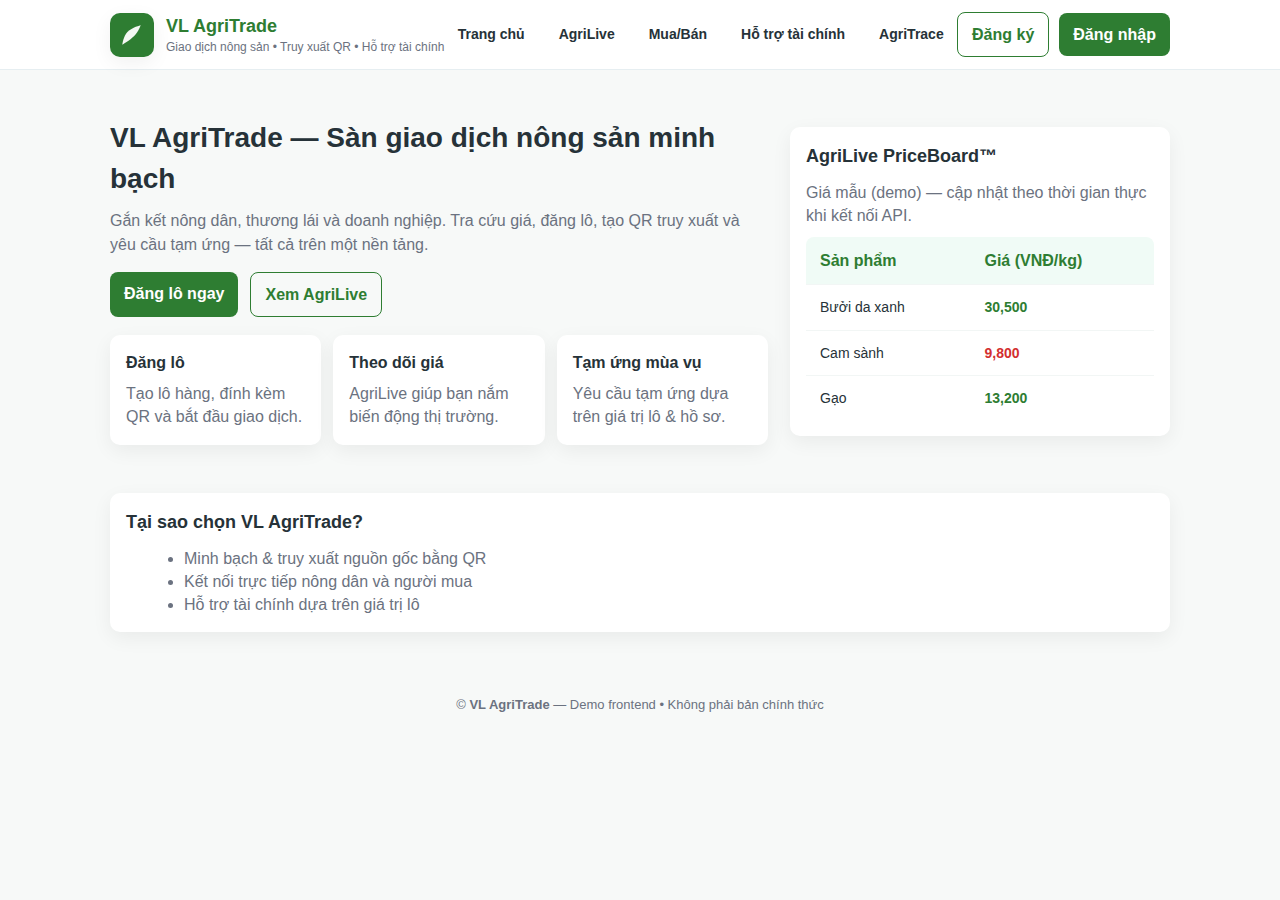
<file: vl agritrade/index.html>
<!-- index.html -->
<!doctype html>
<html lang="vi">
<head>
  <meta charset="utf-8" />
  <meta name="viewport" content="width=device-width,initial-scale=1" />
  <title>VL AgriTrade — Trang chủ</title>
  <link rel="icon" href="assets/logo.svg" type="image/svg+xml">
  <link rel="stylesheet" href="assets/styles.css">
</head>
<body>
  <header>
    <div class="nav">
      <div class="logo-wrap">
        <div class="logo-mark" aria-hidden="true">
          <!-- inline simplified SVG (keeps contrast) -->
          <svg viewBox="0 0 24 24" xmlns="http://www.w3.org/2000/svg"><path d="M3 21s7-4 11-8 6-10 6-10-8 2-12 6S3 21 3 21z" fill="#fff" opacity="0.95"/></svg>
        </div>
        <div>
          <div class="brand-title">VL AgriTrade</div>
          <div style="font-size:12px;color:var(--muted)">Giao dịch nông sản • Truy xuất QR • Hỗ trợ tài chính</div>
        </div>
      </div>

      <nav class="nav-links">
        <a href="index.html">Trang chủ</a>
        <a href="priceboard.html">AgriLive</a>
        <a href="marketplace.html">Mua/Bán</a>
        <a href="finance.html">Hỗ trợ tài chính</a>
        <a href="agritrace.html">AgriTrace</a>
      </nav>

      <div class="actions">
        <a class="btn secondary" href="register.html">Đăng ký</a>
        <a class="btn" href="login.html">Đăng nhập</a>
      </div>
    </div>
  </header>

  <main class="container">
    <section class="hero">
      <div>
        <h1>VL AgriTrade — Sàn giao dịch nông sản minh bạch</h1>
        <p>Gắn kết nông dân, thương lái và doanh nghiệp. Tra cứu giá, đăng lô, tạo QR truy xuất và yêu cầu tạm ứng — tất cả trên một nền tảng.</p>
        <div style="display:flex;gap:12px">
          <a class="btn" href="marketplace.html">Đăng lô ngay</a>
          <a class="btn secondary" href="priceboard.html">Xem AgriLive</a>
        </div>

        <div style="margin-top:18px;display:grid;grid-template-columns:repeat(3,1fr);gap:12px">
          <div class="card">
            <strong>Đăng lô</strong>
            <p style="margin:8px 0 0;color:var(--muted)">Tạo lô hàng, đính kèm QR và bắt đầu giao dịch.</p>
          </div>
          <div class="card">
            <strong>Theo dõi giá</strong>
            <p style="margin:8px 0 0;color:var(--muted)">AgriLive giúp bạn nắm biến động thị trường.</p>
          </div>
          <div class="card">
            <strong>Tạm ứng mùa vụ</strong>
            <p style="margin:8px 0 0;color:var(--muted)">Yêu cầu tạm ứng dựa trên giá trị lô & hồ sơ.</p>
          </div>
        </div>
      </div>

      <aside>
        <div class="card">
          <h3 class="section-title">AgriLive PriceBoard™</h3>
          <p style="margin:0 0 10px;color:var(--muted)">Giá mẫu (demo) — cập nhật theo thời gian thực khi kết nối API.</p>
          <div style="overflow:auto">
            <table class="table" aria-hidden="true">
              <thead><tr><th>Sản phẩm</th><th>Giá (VNĐ/kg)</th></tr></thead>
              <tbody>
                <tr><td>Bưởi da xanh</td><td class="price-up">30,500</td></tr>
                <tr><td>Cam sành</td><td class="price-down">9,800</td></tr>
                <tr><td>Gạo</td><td class="price-up">13,200</td></tr>
              </tbody>
            </table>
          </div>
        </div>
      </aside>
    </section>

    <section style="margin-top:20px">
      <div class="card">
        <h3 class="section-title">Tại sao chọn VL AgriTrade?</h3>
        <ul style="margin:8px 0 0 18px;color:var(--muted)">
          <li>Minh bạch & truy xuất nguồn gốc bằng QR</li>
          <li>Kết nối trực tiếp nông dân và người mua</li>
          <li>Hỗ trợ tài chính dựa trên giá trị lô</li>
        </ul>
      </div>
    </section>
  </main>

  <footer>
    <div class="container">
      © <strong>VL AgriTrade</strong> — Demo frontend • Không phải bản chính thức
    </div>
  </footer>
</body>
</html>
</file>
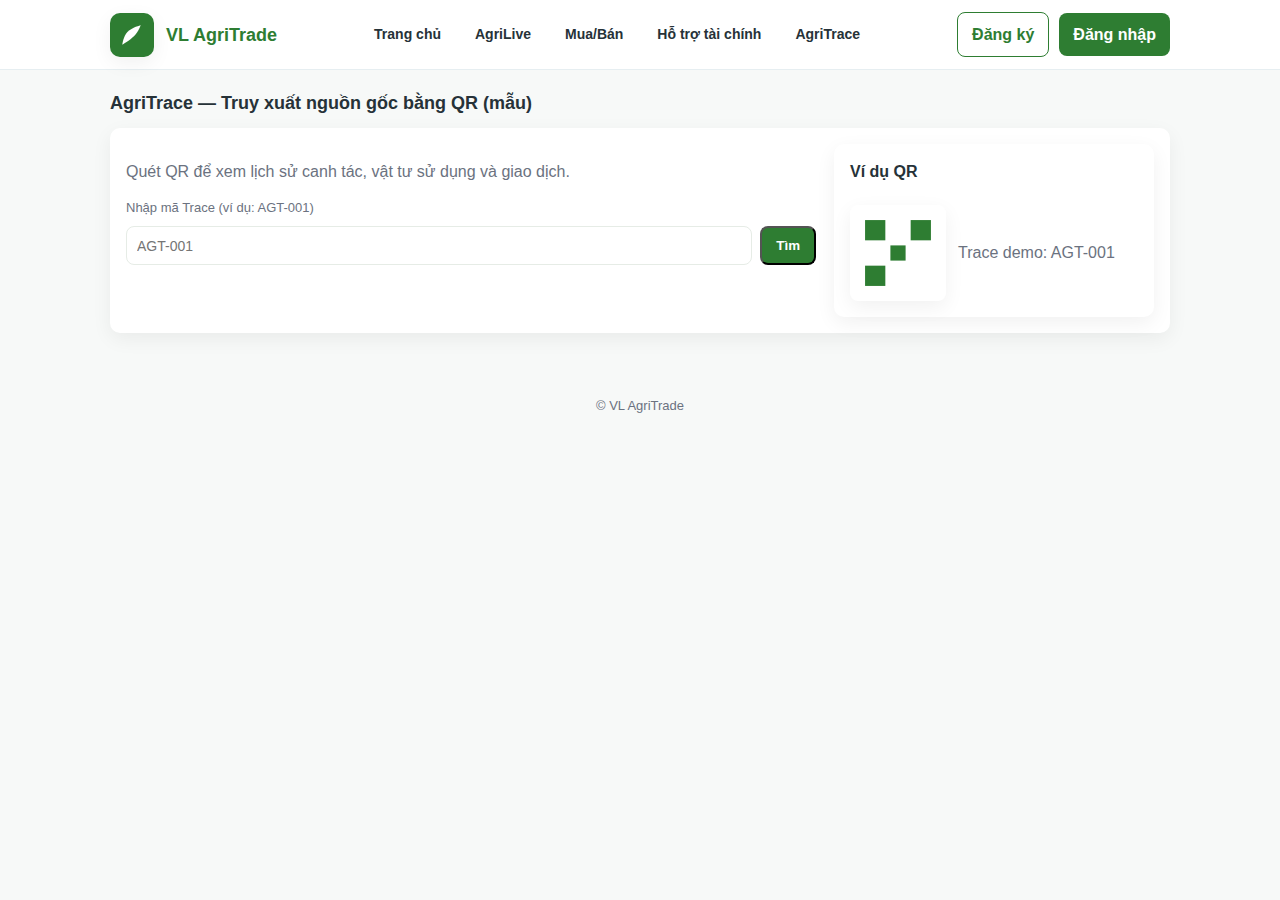
<file: vl agritrade/agritrace.html>
<!-- agritrace.html -->
<!doctype html>
<html lang="vi">
<head>
  <meta charset="utf-8" />
  <meta name="viewport" content="width=device-width,initial-scale=1" />
  <title>VL AgriTrade — AgriTrace</title>
  <link rel="stylesheet" href="assets/styles.css">
  <link rel="icon" href="assets/logo.svg" type="image/svg+xml">
</head>
<body>
  <header>
    <div class="nav">
      <div class="logo-wrap"><div class="logo-mark"><svg viewBox="0 0 24 24"><path d="M3 21s7-4 11-8 6-10 6-10-8 2-12 6S3 21 3 21z" fill="#fff"/></svg></div><div><div class="brand-title">VL AgriTrade</div></div></div>
      <nav class="nav-links"><a href="index.html">Trang chủ</a><a href="priceboard.html">AgriLive</a><a href="marketplace.html">Mua/Bán</a><a href="finance.html">Hỗ trợ tài chính</a><a href="agritrace.html">AgriTrace</a></nav>
      <div class="actions"><a class="btn secondary" href="register.html">Đăng ký</a><a class="btn" href="login.html">Đăng nhập</a></div>
    </div>
  </header>

  <main class="container">
    <h2 class="section-title">AgriTrace — Truy xuất nguồn gốc bằng QR (mẫu)</h2>
    <div class="card" style="display:grid;grid-template-columns:1fr 320px;gap:18px">
      <div>
        <p style="color:var(--muted)">Quét QR để xem lịch sử canh tác, vật tư sử dụng và giao dịch.</p>
        <label>Nhập mã Trace (ví dụ: AGT-001)</label>
        <div style="display:flex;gap:8px;margin-top:8px">
          <input id="traceInput" placeholder="AGT-001">
          <button class="btn" onclick="showTrace()">Tìm</button>
        </div>

        <div id="traceResult" style="margin-top:12px"></div>
      </div>

      <aside>
        <div class="card">
          <h4 style="margin-top:0">Ví dụ QR</h4>
          <div style="display:flex;align-items:center;gap:12px">
            <div style="width:96px;height:96px;background:#fff;border-radius:8px;display:flex;align-items:center;justify-content:center;box-shadow:var(--shadow)" id="qrSample">
              <!-- svg qr -->
              <svg width="76" height="76" viewBox="0 0 90 90" xmlns="http://www.w3.org/2000/svg">
                <rect width="90" height="90" fill="#fff"/>
                <rect x="6" y="6" width="24" height="24" fill="#2E7D32"/>
                <rect x="60" y="6" width="24" height="24" fill="#2E7D32"/>
                <rect x="6" y="60" width="24" height="24" fill="#2E7D32"/>
                <rect x="36" y="36" width="18" height="18" fill="#2E7D32"/>
              </svg>
            </div>
            <div style="color:var(--muted)">Trace demo: AGT-001</div>
          </div>
        </div>
      </aside>
    </div>
  </main>

  <footer><div class="container">© VL AgriTrade</div></footer>

  <script>
    function showTrace(){
      const id = document.getElementById('traceInput').value || 'AGT-001';
      const div = document.getElementById('traceResult');
      // demo content
      div.innerHTML = `
        <div class="card">
          <h4>Chi tiết Trace — ${id}</h4>
          <p><strong>Sản phẩm:</strong> Cam sành</p>
          <p><strong>Nông dân:</strong> Lâm Ngọc Giàu</p>
          <p><strong>Ngày thu hoạch:</strong> 2025-11-05</p>
          <p><strong>Ghi chú:</strong> Phân hữu cơ; xử lý bảo quản tiêu chuẩn.</p>
          <div style="margin-top:8px"><a class="btn" href="#">Tải QR (PNG)</a></div>
        </div>
      `;
    }
  </script>
</body>
</html>
</file>
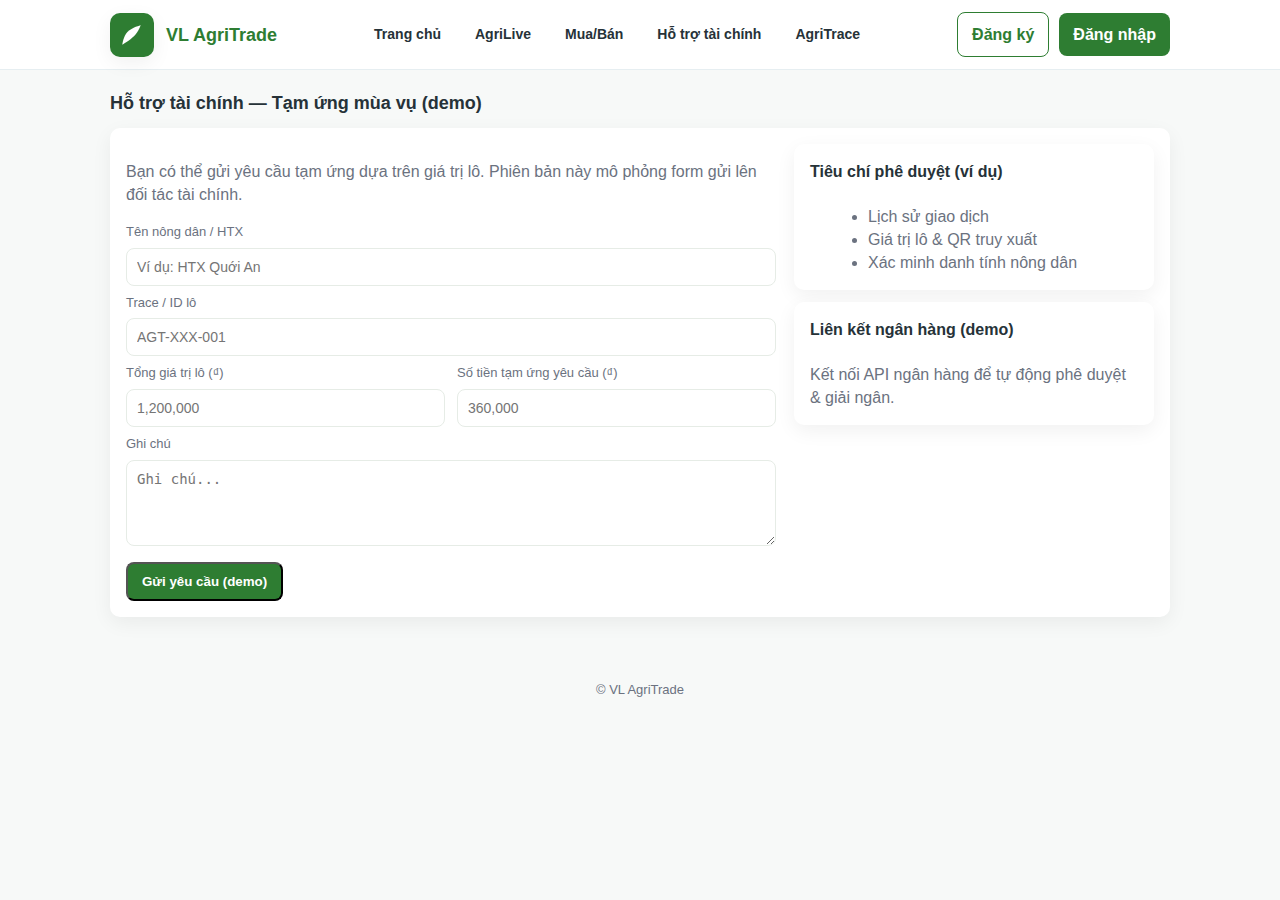
<file: vl agritrade/finance.html>
<!-- finance.html -->
<!doctype html>
<html lang="vi">
<head>
  <meta charset="utf-8" />
  <meta name="viewport" content="width=device-width,initial-scale=1" />
  <title>VL AgriTrade — Hỗ trợ tài chính</title>
  <link rel="stylesheet" href="assets/styles.css">
  <link rel="icon" href="assets/logo.svg" type="image/svg+xml">
</head>
<body>
  <header>
    <div class="nav">
      <div class="logo-wrap"><div class="logo-mark"><svg viewBox="0 0 24 24"><path d="M3 21s7-4 11-8 6-10 6-10-8 2-12 6S3 21 3 21z" fill="#fff"/></svg></div><div><div class="brand-title">VL AgriTrade</div></div></div>
      <nav class="nav-links"><a href="index.html">Trang chủ</a><a href="priceboard.html">AgriLive</a><a href="marketplace.html">Mua/Bán</a><a href="finance.html">Hỗ trợ tài chính</a><a href="agritrace.html">AgriTrace</a></nav>
      <div class="actions"><a class="btn secondary" href="register.html">Đăng ký</a><a class="btn" href="login.html">Đăng nhập</a></div>
    </div>
  </header>

  <main class="container">
    <h2 class="section-title">Hỗ trợ tài chính — Tạm ứng mùa vụ (demo)</h2>
    <div class="card" style="display:grid;grid-template-columns:1fr 360px;gap:18px">
      <div>
        <p style="color:var(--muted)">Bạn có thể gửi yêu cầu tạm ứng dựa trên giá trị lô. Phiên bản này mô phỏng form gửi lên đối tác tài chính.</p>
        <form onsubmit="event.preventDefault(); alert('Yêu cầu đã gửi (demo)');">
          <label>Tên nông dân / HTX</label><input required placeholder="Ví dụ: HTX Quới An">
          <label style="margin-top:8px">Trace / ID lô</label><input required placeholder="AGT-XXX-001">
          <div class="form-row" style="margin-top:8px">
            <div class="col"><label>Tổng giá trị lô (₫)</label><input required placeholder="1,200,000"></div>
            <div class="col"><label>Số tiền tạm ứng yêu cầu (₫)</label><input required placeholder="360,000"></div>
          </div>
          <label style="margin-top:8px">Ghi chú</label><textarea rows="4" placeholder="Ghi chú..."></textarea>
          <div style="margin-top:10px"><button class="btn">Gửi yêu cầu (demo)</button></div>
        </form>
      </div>

      <aside>
        <div class="card">
          <h4 style="margin-top:0">Tiêu chí phê duyệt (ví dụ)</h4>
          <ul style="color:var(--muted);margin:6px 0 0 18px">
            <li>Lịch sử giao dịch</li>
            <li>Giá trị lô & QR truy xuất</li>
            <li>Xác minh danh tính nông dân</li>
          </ul>
        </div>

        <div class="card" style="margin-top:12px">
          <h4 style="margin-top:0">Liên kết ngân hàng (demo)</h4>
          <p style="color:var(--muted);margin:0">Kết nối API ngân hàng để tự động phê duyệt & giải ngân.</p>
        </div>
      </aside>
    </div>
  </main>

  <footer><div class="container">© VL AgriTrade</div></footer>
</body>
</html>
</file>
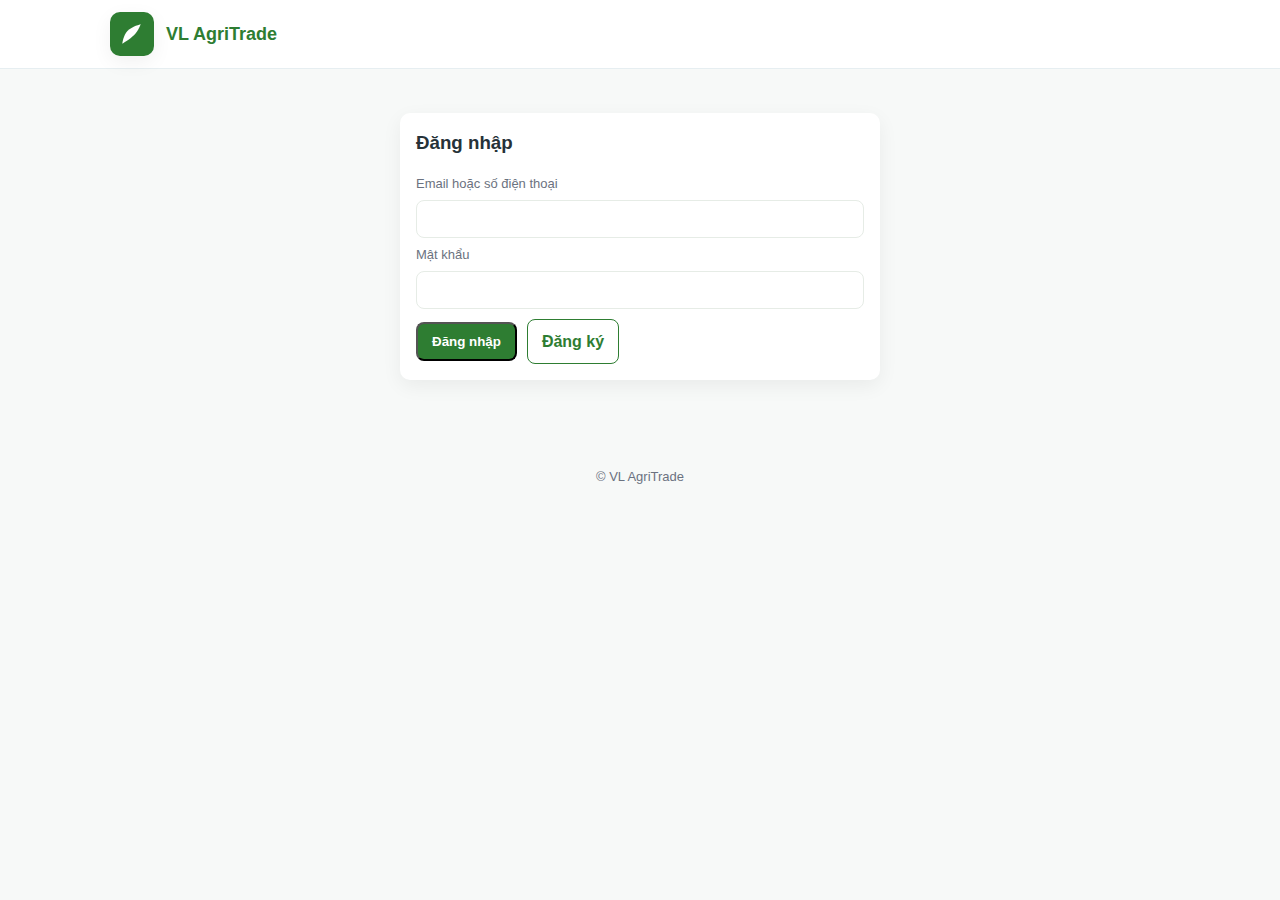
<file: vl agritrade/login.html>
<!-- login.html -->
<!doctype html>
<html lang="vi">
<head>
  <meta charset="utf-8" />
  <meta name="viewport" content="width=device-width,initial-scale=1" />
  <title>Đăng nhập — VL AgriTrade</title>
  <link rel="stylesheet" href="assets/styles.css">
  <link rel="icon" href="assets/logo.svg" type="image/svg+xml">
</head>
<body>
  <header>
    <div class="nav">
      <div class="logo-wrap"><div class="logo-mark"><svg viewBox="0 0 24 24"><path d="M3 21s7-4 11-8 6-10 6-10-8 2-12 6S3 21 3 21z" fill="#fff"/></svg></div><div><div class="brand-title">VL AgriTrade</div></div></div>
    </div>
  </header>

  <main class="container">
    <div style="max-width:480px;margin:24px auto">
      <div class="card">
        <h3 style="margin-top:0">Đăng nhập</h3>
        <form onsubmit="event.preventDefault(); alert('Đăng nhập (demo)');">
          <label>Email hoặc số điện thoại</label><input required>
          <label style="margin-top:8px">Mật khẩu</label><input type="password" required>
          <div style="margin-top:10px;display:flex;gap:10px;align-items:center">
            <button class="btn">Đăng nhập</button>
            <a class="btn secondary" href="register.html">Đăng ký</a>
          </div>
        </form>
      </div>
    </div>
  </main>

  <footer><div class="container">© VL AgriTrade</div></footer>
</body>
</html>
</file>
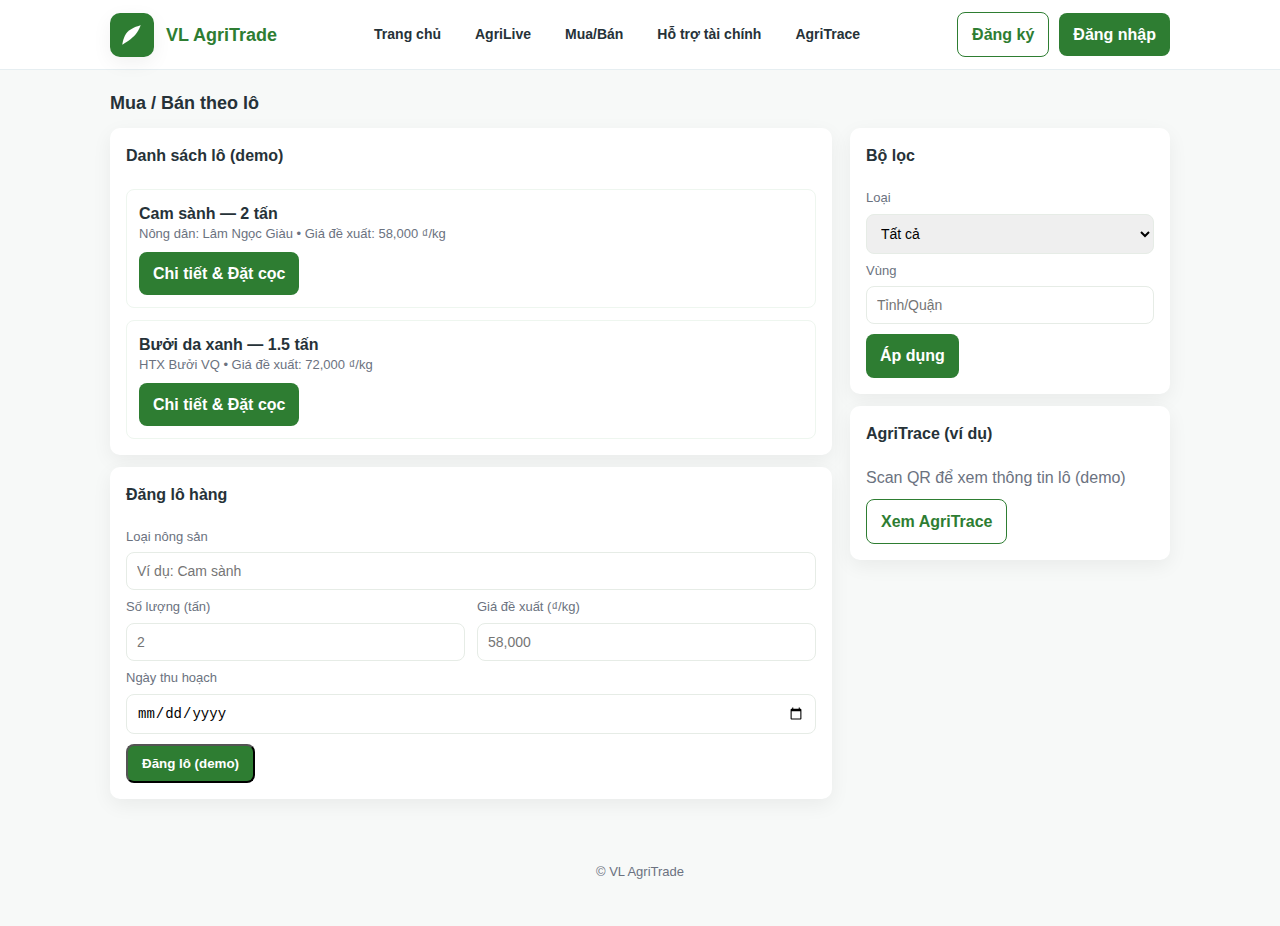
<file: vl agritrade/marketplace.html>
<!-- marketplace.html -->
<!doctype html>
<html lang="vi">
<head>
  <meta charset="utf-8" />
  <meta name="viewport" content="width=device-width,initial-scale=1" />
  <title>VL AgriTrade — Mua/Bán</title>
  <link rel="stylesheet" href="assets/styles.css">
  <link rel="icon" href="assets/logo.svg" type="image/svg+xml">
</head>
<body>
  <header>
    <div class="nav">
      <div class="logo-wrap"><div class="logo-mark"><svg viewBox="0 0 24 24"><path d="M3 21s7-4 11-8 6-10 6-10-8 2-12 6S3 21 3 21z" fill="#fff"/></svg></div><div><div class="brand-title">VL AgriTrade</div></div></div>
      <nav class="nav-links"><a href="index.html">Trang chủ</a><a href="priceboard.html">AgriLive</a><a href="marketplace.html">Mua/Bán</a><a href="finance.html">Hỗ trợ tài chính</a><a href="agritrace.html">AgriTrace</a></nav>
      <div class="actions"><a class="btn secondary" href="register.html">Đăng ký</a><a class="btn" href="login.html">Đăng nhập</a></div>
    </div>
  </header>

  <main class="container">
    <h2 class="section-title">Mua / Bán theo lô</h2>

    <div style="display:flex;gap:18px;flex-wrap:wrap">
      <div style="flex:1;min-width:320px">
        <div class="card">
          <h4 style="margin-top:0">Danh sách lô (demo)</h4>
          <div style="display:grid;gap:12px">
            <!-- sample cards -->
            <div style="border:1px solid #eef6ef;padding:12px;border-radius:8px">
              <strong>Cam sành — 2 tấn</strong>
              <div style="color:var(--muted);font-size:13px">Nông dân: Lâm Ngọc Giàu • Giá đề xuất: 58,000 ₫/kg</div>
              <div style="margin-top:8px"><a class="btn" href="#">Chi tiết & Đặt cọc</a></div>
            </div>

            <div style="border:1px solid #eef6ef;padding:12px;border-radius:8px">
              <strong>Bưởi da xanh — 1.5 tấn</strong>
              <div style="color:var(--muted);font-size:13px">HTX Bưởi VQ • Giá đề xuất: 72,000 ₫/kg</div>
              <div style="margin-top:8px"><a class="btn" href="#">Chi tiết & Đặt cọc</a></div>
            </div>
          </div>
        </div>

        <div class="card" style="margin-top:12px">
          <h4 style="margin-top:0">Đăng lô hàng</h4>
          <form onsubmit="event.preventDefault(); alert('Đăng lô (demo)');">
            <label>Loại nông sản</label><input required placeholder="Ví dụ: Cam sành">
            <div class="form-row" style="margin-top:8px">
              <div class="col"><label>Số lượng (tấn)</label><input required placeholder="2"></div>
              <div class="col"><label>Giá đề xuất (₫/kg)</label><input required placeholder="58,000"></div>
            </div>
            <label style="margin-top:8px">Ngày thu hoạch</label><input type="date">
            <div style="margin-top:10px"><button class="btn">Đăng lô (demo)</button></div>
          </form>
        </div>
      </div>

      <aside style="width:320px">
        <div class="card">
          <h4 style="margin-top:0">Bộ lọc</h4>
          <label>Loại</label><select><option>Tất cả</option><option>Cam sành</option><option>Bưởi</option></select>
          <label style="margin-top:8px">Vùng</label><input placeholder="Tỉnh/Quận">
          <div style="margin-top:10px"><a class="btn" href="#">Áp dụng</a></div>
        </div>

        <div class="card" style="margin-top:12px">
          <h4 style="margin-top:0">AgriTrace (ví dụ)</h4>
          <p style="color:var(--muted);margin:0">Scan QR để xem thông tin lô (demo)</p>
          <div style="margin-top:10px"><a class="btn secondary" href="agritrace.html">Xem AgriTrace</a></div>
        </div>
      </aside>
    </div>

  </main>

  <footer><div class="container">© VL AgriTrade</div></footer>
</body>
</html>
</file>
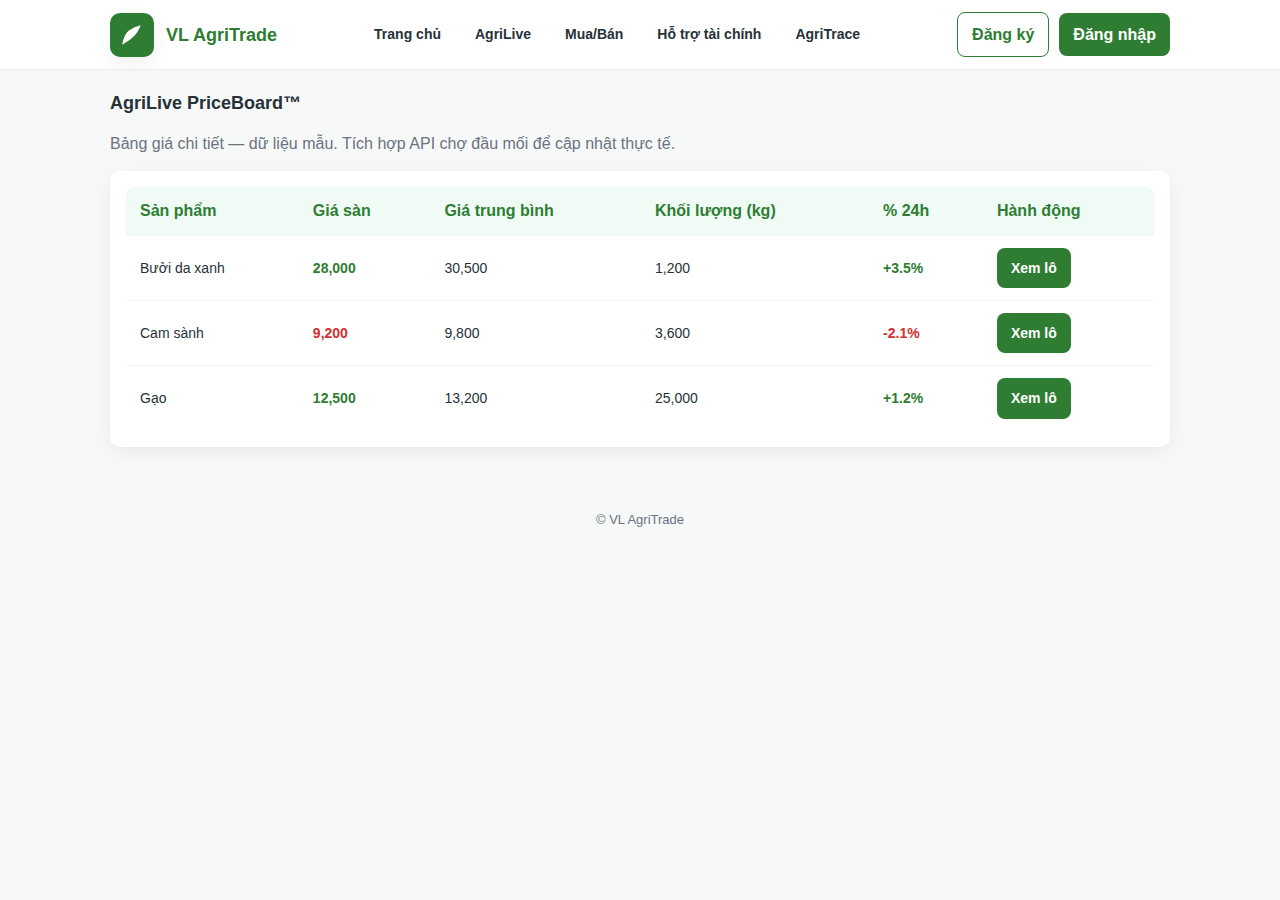
<file: vl agritrade/priceboard.html>
<!-- priceboard.html -->
<!doctype html>
<html lang="vi">
<head>
  <meta charset="utf-8" />
  <meta name="viewport" content="width=device-width,initial-scale=1" />
  <title>VL AgriTrade — AgriLive PriceBoard</title>
  <link rel="stylesheet" href="assets/styles.css">
  <link rel="icon" href="assets/logo.svg" type="image/svg+xml">
</head>
<body>
  <header>
    <div class="nav">
      <div class="logo-wrap">
        <div class="logo-mark"><svg viewBox="0 0 24 24" xmlns="http://www.w3.org/2000/svg"><path d="M3 21s7-4 11-8 6-10 6-10-8 2-12 6S3 21 3 21z" fill="#fff"/></svg></div>
        <div><div class="brand-title">VL AgriTrade</div></div>
      </div>

      <nav class="nav-links">
        <a href="index.html">Trang chủ</a>
        <a href="priceboard.html">AgriLive</a>
        <a href="marketplace.html">Mua/Bán</a>
        <a href="finance.html">Hỗ trợ tài chính</a>
        <a href="agritrace.html">AgriTrace</a>
      </nav>

      <div class="actions">
        <a class="btn secondary" href="register.html">Đăng ký</a>
        <a class="btn" href="login.html">Đăng nhập</a>
      </div>
    </div>
  </header>

  <main class="container">
    <h2 class="section-title">AgriLive PriceBoard™</h2>
    <p style="color:var(--muted)">Bảng giá chi tiết — dữ liệu mẫu. Tích hợp API chợ đầu mối để cập nhật thực tế.</p>

    <div class="card" style="overflow:auto;margin-top:12px">
      <table class="table" id="priceTable">
        <thead>
          <tr><th>Sản phẩm</th><th>Giá sàn</th><th>Giá trung bình</th><th>Khối lượng (kg)</th><th>% 24h</th><th>Hành động</th></tr>
        </thead>
        <tbody>
          <tr><td>Bưởi da xanh</td><td class="price-up">28,000</td><td>30,500</td><td>1,200</td><td class="price-up">+3.5%</td><td><a class="btn" href="marketplace.html">Xem lô</a></td></tr>
          <tr><td>Cam sành</td><td class="price-down">9,200</td><td>9,800</td><td>3,600</td><td class="price-down">-2.1%</td><td><a class="btn" href="marketplace.html">Xem lô</a></td></tr>
          <tr><td>Gạo</td><td class="price-up">12,500</td><td>13,200</td><td>25,000</td><td class="price-up">+1.2%</td><td><a class="btn" href="marketplace.html">Xem lô</a></td></tr>
        </tbody>
      </table>
    </div>
  </main>

  <footer>
    <div class="container">© VL AgriTrade</div>
  </footer>
</body>
</html>
</file>
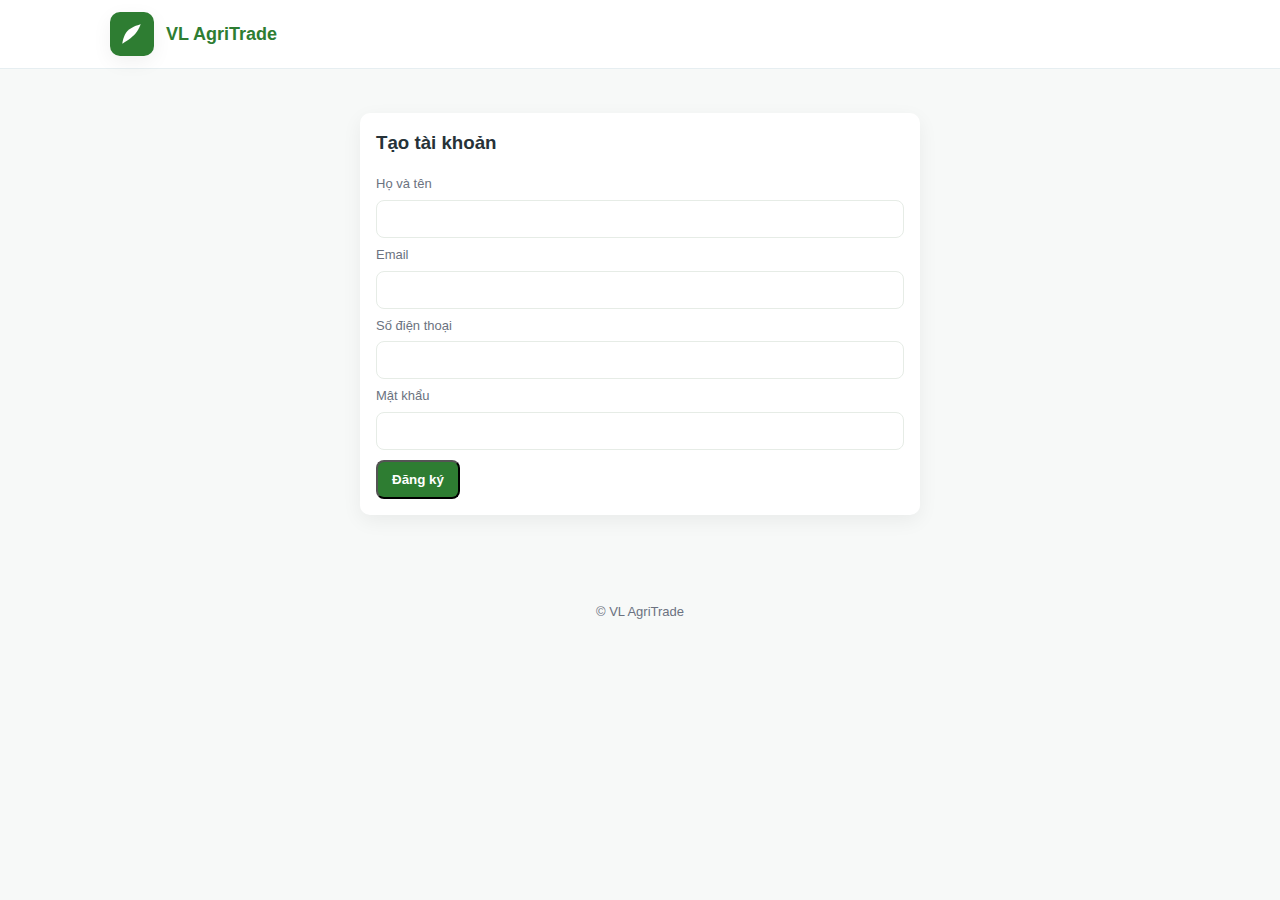
<file: vl agritrade/register.html>
<!-- register.html -->
<!doctype html>
<html lang="vi">
<head>
  <meta charset="utf-8" />
  <meta name="viewport" content="width=device-width,initial-scale=1" />
  <title>Đăng ký — VL AgriTrade</title>
  <link rel="stylesheet" href="assets/styles.css">
  <link rel="icon" href="assets/logo.svg" type="image/svg+xml">
</head>
<body>
  <header>
    <div class="nav">
      <div class="logo-wrap"><div class="logo-mark"><svg viewBox="0 0 24 24"><path d="M3 21s7-4 11-8 6-10 6-10-8 2-12 6S3 21 3 21z" fill="#fff"/></svg></div><div><div class="brand-title">VL AgriTrade</div></div></div>
    </div>
  </header>

  <main class="container">
    <div style="max-width:560px;margin:24px auto">
      <div class="card">
        <h3 style="margin-top:0">Tạo tài khoản</h3>
        <form onsubmit="event.preventDefault(); alert('Đăng ký (demo)');">
          <label>Họ và tên</label><input required>
          <label style="margin-top:8px">Email</label><input type="email" required>
          <label style="margin-top:8px">Số điện thoại</label><input required>
          <label style="margin-top:8px">Mật khẩu</label><input type="password" required>
          <div style="margin-top:10px"><button class="btn">Đăng ký</button></div>
        </form>
      </div>
    </div>
  </main>

  <footer><div class="container">© VL AgriTrade</div></footer>
</body>
</html>
</file>
<file: vl agritrade/assets/styles.css>
/* assets/styles.css - Shared styles for all pages */
:root{
  --primary:#2E7D32;
  --accent:#FFB300;
  --dark:#263238;
  --muted:#6B7280;
  --bg:#F7F9F8;
  --card:#ffffff;
  --shadow: 0 6px 20px rgba(10,20,10,0.06);
  --radius:10px;
  font-family: "Inter", "Roboto", "Noto Sans", Arial, sans-serif;
  -webkit-font-smoothing:antialiased;
  -moz-osx-font-smoothing:grayscale;
}
*{box-sizing:border-box}
body{margin:0;background:var(--bg);color:var(--dark);line-height:1.45}
.container{max-width:1100px;margin:0 auto;padding:20px}

/* Header */
header{background:var(--card);border-bottom:1px solid #E6EEF1;position:sticky;top:0;z-index:60}
.nav{display:flex;align-items:center;justify-content:space-between;padding:12px 20px;max-width:1100px;margin:0 auto}
.logo-wrap{display:flex;align-items:center;gap:12px}
.logo-mark{width:44px;height:44px;border-radius:10px;display:flex;align-items:center;justify-content:center;background:var(--primary);box-shadow:var(--shadow)}
.logo-mark svg{width:26px;height:26px}
.brand-title{font-weight:800;color:var(--primary);font-size:18px}
.nav-links{display:flex;gap:18px;align-items:center}
.nav-links a{color:var(--dark);text-decoration:none;font-weight:600;font-size:14px;padding:8px;border-radius:8px}
.nav-links a:hover{background:#f2fff4}
.actions{display:flex;gap:10px;align-items:center}

/* Buttons */
.btn{background:var(--primary);color:white;padding:10px 14px;border-radius:8px;text-decoration:none;font-weight:700;display:inline-block}
.btn.secondary{background:transparent;border:1px solid var(--primary);color:var(--primary)}

/* Hero */
.hero{display:grid;grid-template-columns:1fr 380px;gap:22px;align-items:center;padding:28px 0}
.hero h1{font-size:28px;margin:0 0 10px}
.hero p{color:var(--muted);margin:0 0 16px}
.card{background:var(--card);padding:16px;border-radius:var(--radius);box-shadow:var(--shadow)}

/* Layout */
.grid-2{display:grid;grid-template-columns:1fr 360px;gap:22px}
.section-title{font-size:18px;margin:0 0 12px}

/* Table */
.table{width:100%;border-collapse:collapse;border-radius:8px;overflow:hidden}
.table thead th{background:#f0fbf6;padding:12px 14px;text-align:left;color:var(--primary);font-weight:700}
.table tbody td{padding:12px 14px;border-top:1px solid #f2f6f5;font-size:14px}
.price-up{color:var(--primary);font-weight:800}
.price-down{color:#D32F2F;font-weight:800}

/* Forms */
.form-row{display:flex;gap:12px}
.form-row .col{flex:1}
label{display:block;font-size:13px;margin-bottom:6px;color:var(--muted)}
input,select,textarea{width:100%;padding:10px;border:1px solid #e6ece6;border-radius:8px;font-size:14px}

/* Footer */
footer{padding:24px;text-align:center;color:var(--muted);font-size:13px}

/* Responsive */
@media (max-width:980px){
  .hero{grid-template-columns:1fr;gap:16px}
  .grid-2{grid-template-columns:1fr;gap:16px}
  .nav-links{display:none}
}
@media (max-width:600px){
  .brand-title{font-size:16px}
  .hero h1{font-size:22px}
}
</file>
